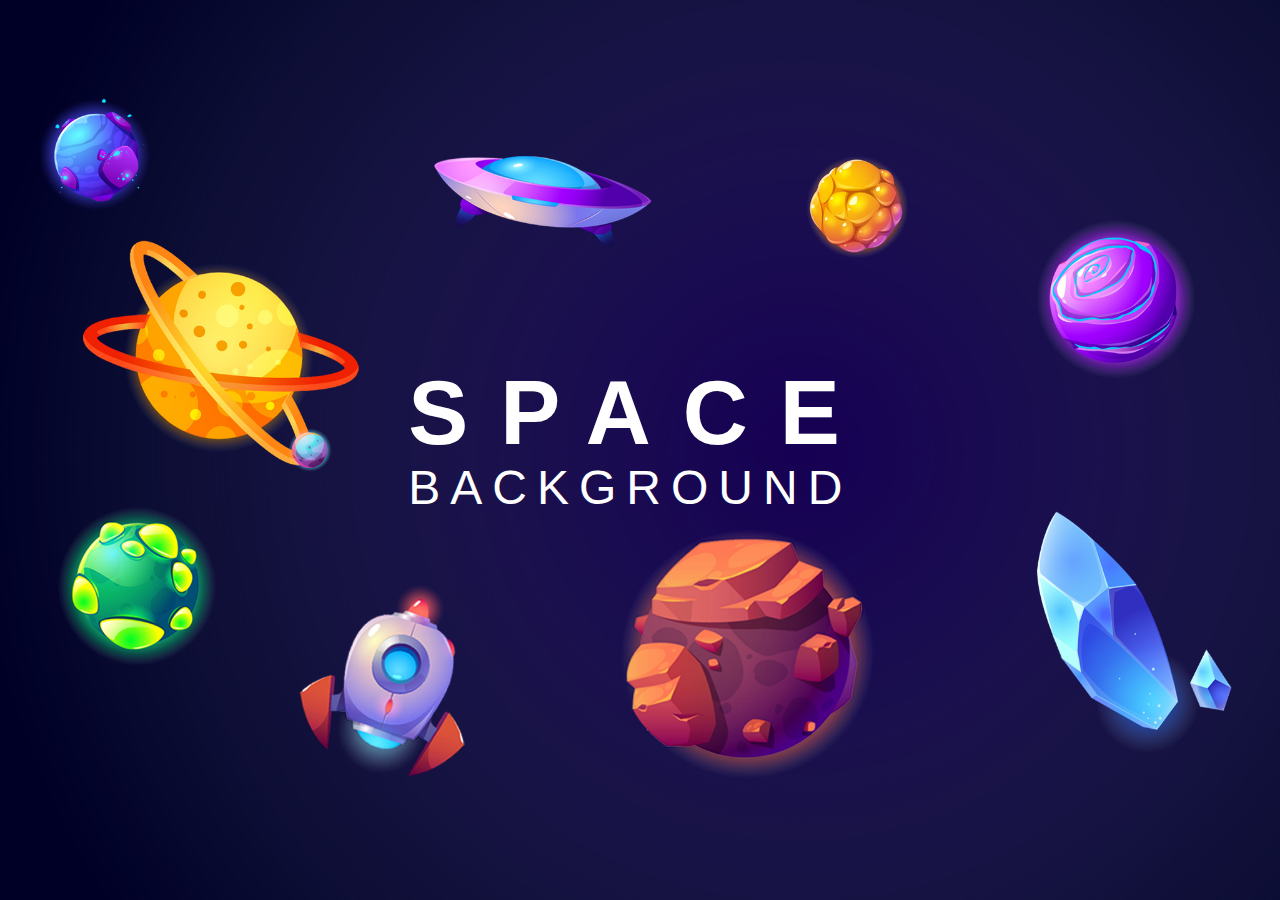
<file: web_pages/Planets/index.html>
<!DOCTYPE html>
<html lang="en" dir="ltr">
  <head>
    <meta charset="utf-8">
    <meta name="viewport" content="width=device-width, initial-scale=1.0">
    <title>Parallax Mousemove Effect | Change Background Position On Mousemove</title>
    <link rel="stylesheet" href="style.css">
  </head>
  <body>

    <div class="container">
      <h2 class="object" data-value="3">Space<br><span>Background</span></h2>
      <img src="1.png" class="object" data-value="-2" alt="">
      <img src="2.png" class="object" data-value="6" alt="">
      <img src="3.png" class="object" data-value="4" alt="">
      <img src="4.png" class="object" data-value="-6" alt="">
      <img src="5.png" class="object" data-value="8" alt="">
      <img src="6.png" class="object" data-value="-4" alt="">
      <img src="7.png" class="object" data-value="5" alt="">
      <img src="8.png" class="object" data-value="-9" alt="">
      <img src="9.png" class="object" data-value="-5" alt="">
    </div>

    <script type="text/javascript">
    document.addEventListener("mousemove", parallax);
    function parallax(e){
      document.querySelectorAll(".object").forEach(function(move){

        var moving_value = move.getAttribute("data-value");
        var x = (e.clientX * moving_value) / 250;
        var y = (e.clientY * moving_value) / 250;

        move.style.transform = "translateX(" + x + "px) translateY(" + y + "px)";
      });
    }
    </script>

  </body>
</html>
</file>
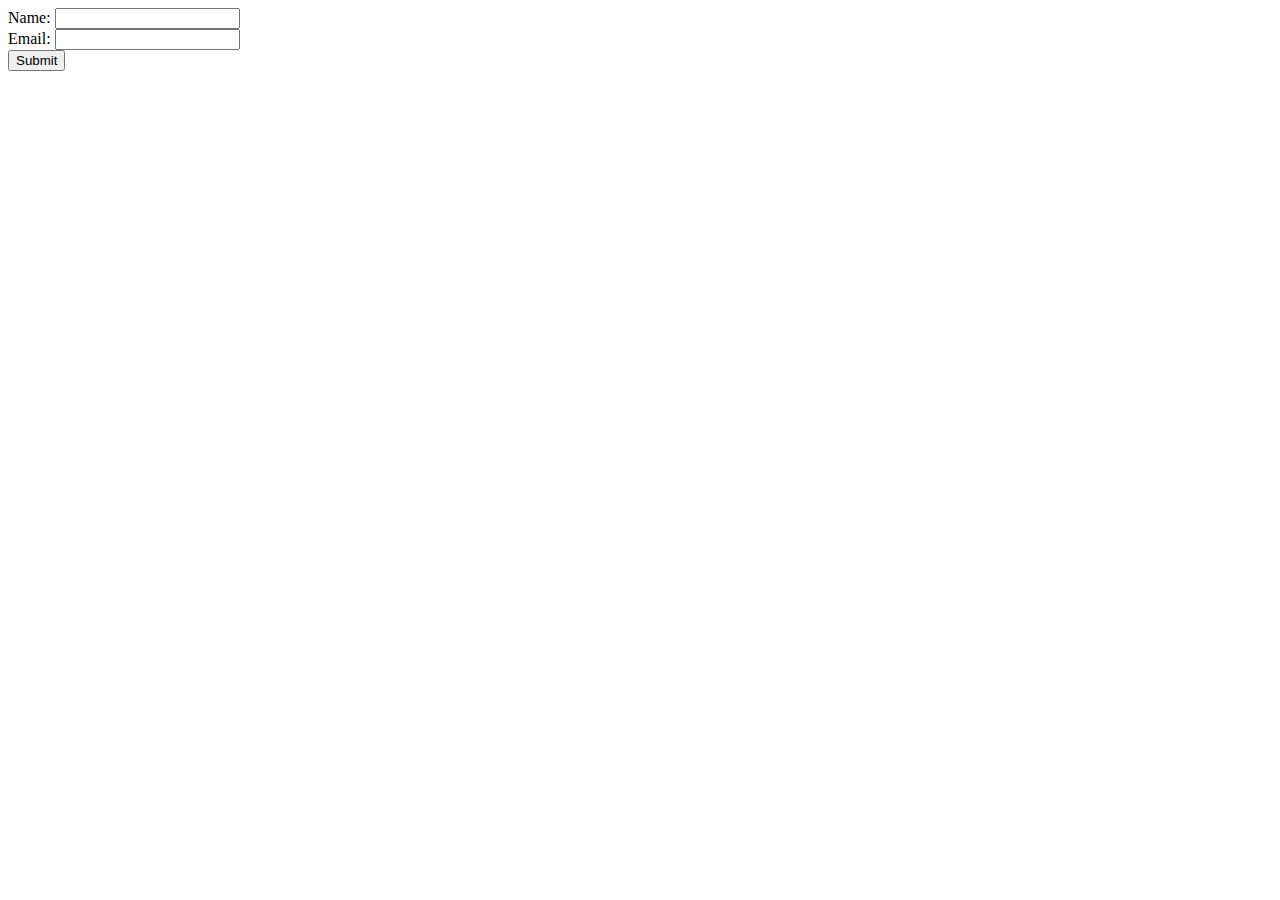
<file: web_pages/pl_cgi_get.html>
<!DOCTYPE html>
<html>
  <body>
    <form method="GET" action="cgi_files/form.pl">
      Name: <input type="text" name="name"><br>
      Email: <input type="email" name="email"><br>
      <input type="submit" value="Submit">
    </form>
  </body>
</html>
</file>
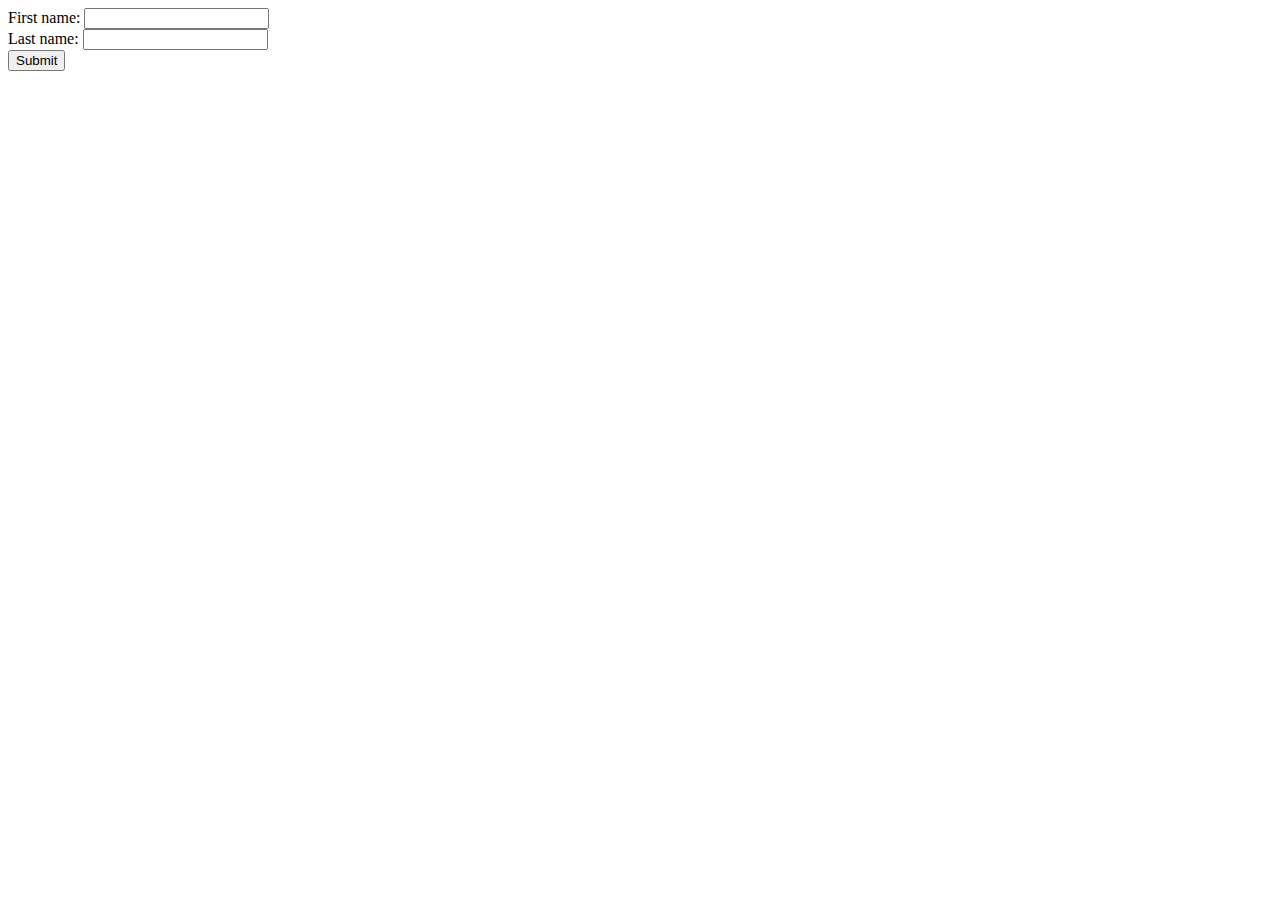
<file: web_pages/py_cgi_post.html>
<!DOCTYPE html>
<html>
  <body>
    <form method="POST" action="cgi_files/form.py">
      First name: <input type="text" name="first_name"><br>
      Last name: <input type="text" name="last_name"><br>
      <input type="submit" value="Submit">
    </form>
  </body>
</html>
</file>
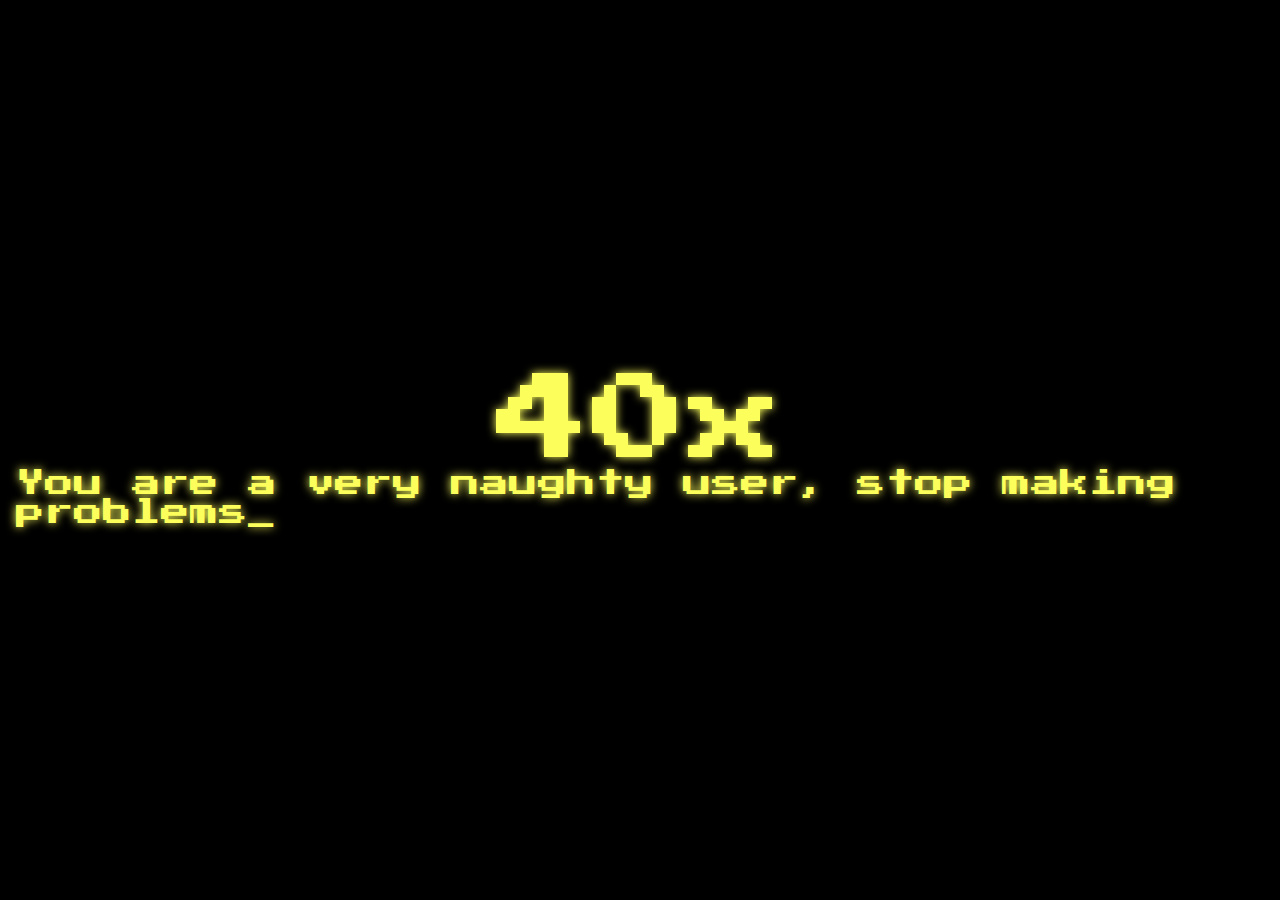
<file: web_pages/error_pages/40x.html>
<style>
    @import url('https://fonts.googleapis.com/css?family=Press Start 2P');

html, body {
  width: 100%;
  height: 100%;
  margin: 0;
}

* {
  font-family: 'Press Start 2P', cursive;
  box-sizing: border-box;
}

#app {
  padding: 1rem;
  background: black;
  display: flex;
  height: 100%;
  justify-content: center;
  align-items: center;
  color: #fcff5b;
  text-shadow: 0px 0px 10px;
  font-size: 6rem;
  flex-direction: column;
}

#app .txt {
  font-size: 1.8rem;
}

@keyframes blink {
  0% {
    opacity: 0;
  }

  49% {
    opacity: 0;
  }

  50% {
    opacity: 1;
  }

  100% {
    opacity: 1;
  }
}

.blink {
  animation-name: blink;
  animation-duration: 1s;
  animation-iteration-count: infinite;
}
</style>
<!DOCTYPE html>
<html>
    <head>
        <meta http-equiv="content-type" content="text/html; charset=UTF-8">
        <title>40x</title>
    </head>
    <body>
        <div id="app">
            <div>40x</div>
            <div class="txt">
                You are a very naughty user, stop making problems<span class="blink">_</span>
            </div>
        </div>
    </body>
</html>
</file>
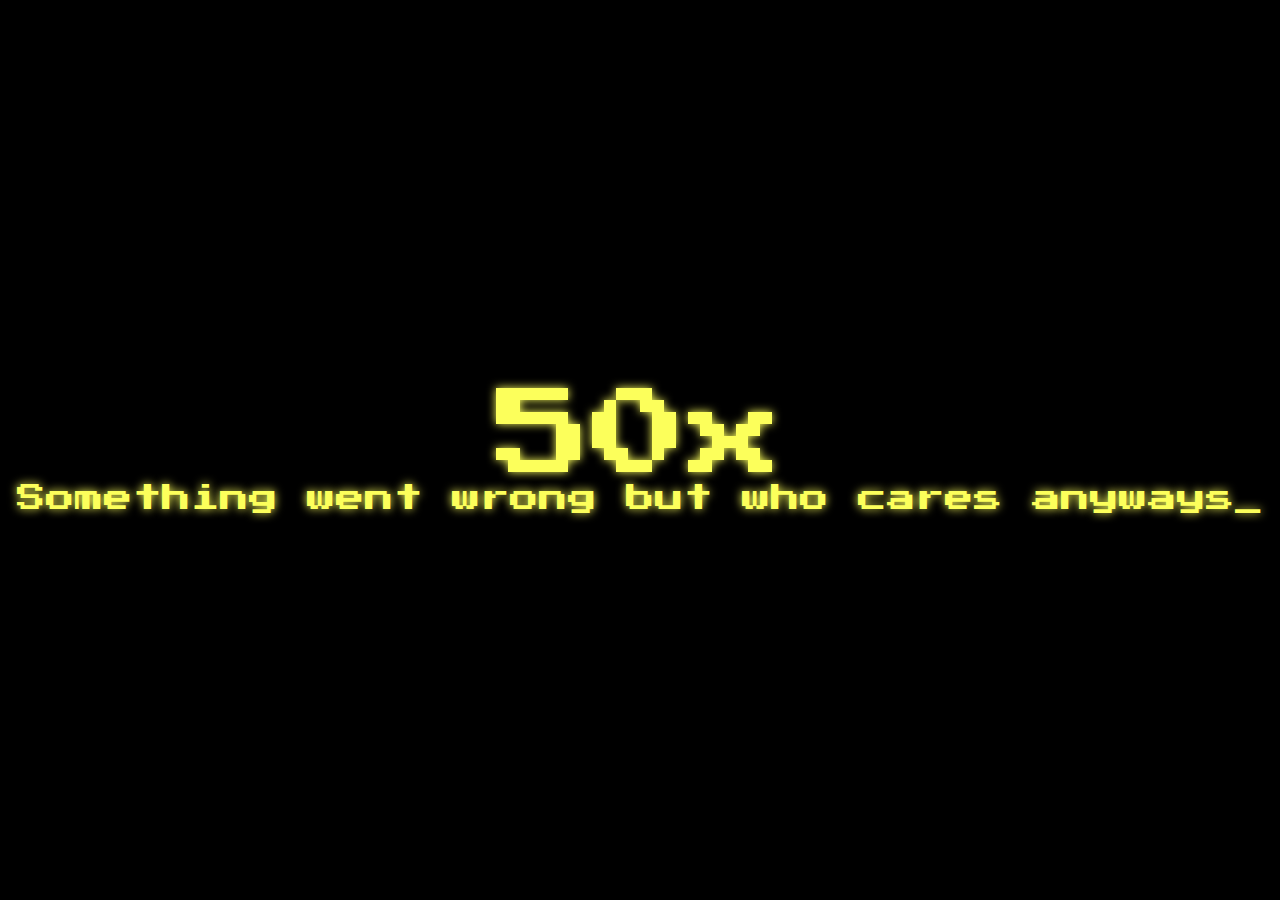
<file: web_pages/error_pages/50x.html>
<style>
    @import url('https://fonts.googleapis.com/css?family=Press Start 2P');

html, body {
  width: 100%;
  height: 100%;
  margin: 0;
}

* {
  font-family: 'Press Start 2P', cursive;
  box-sizing: border-box;
}

#app {
  padding: 1rem;
  background: black;
  display: flex;
  height: 100%;
  justify-content: center;
  align-items: center;
  color: #fcff5b;
  text-shadow: 0px 0px 10px;
  font-size: 6rem;
  flex-direction: column;
}

#app .txt {
  font-size: 1.8rem;
}

@keyframes blink {
  0% {
    opacity: 0;
  }

  49% {
    opacity: 0;
  }

  50% {
    opacity: 1;
  }

  100% {
    opacity: 1;
  }
}

.blink {
  animation-name: blink;
  animation-duration: 1s;
  animation-iteration-count: infinite;
}
</style>

<!DOCTYPE html>
<html>
    <head>
        <meta http-equiv="content-type" content="text/html; charset=UTF-8">
        <title>50x</title>
    </head>

    <body>
        <div id="app">
            <div>50x</div>
            <div class="txt">
                Something went wrong but who cares anyways<span class="blink">_</span>
            </div>
        </div>
    </body>
</html>
</file>
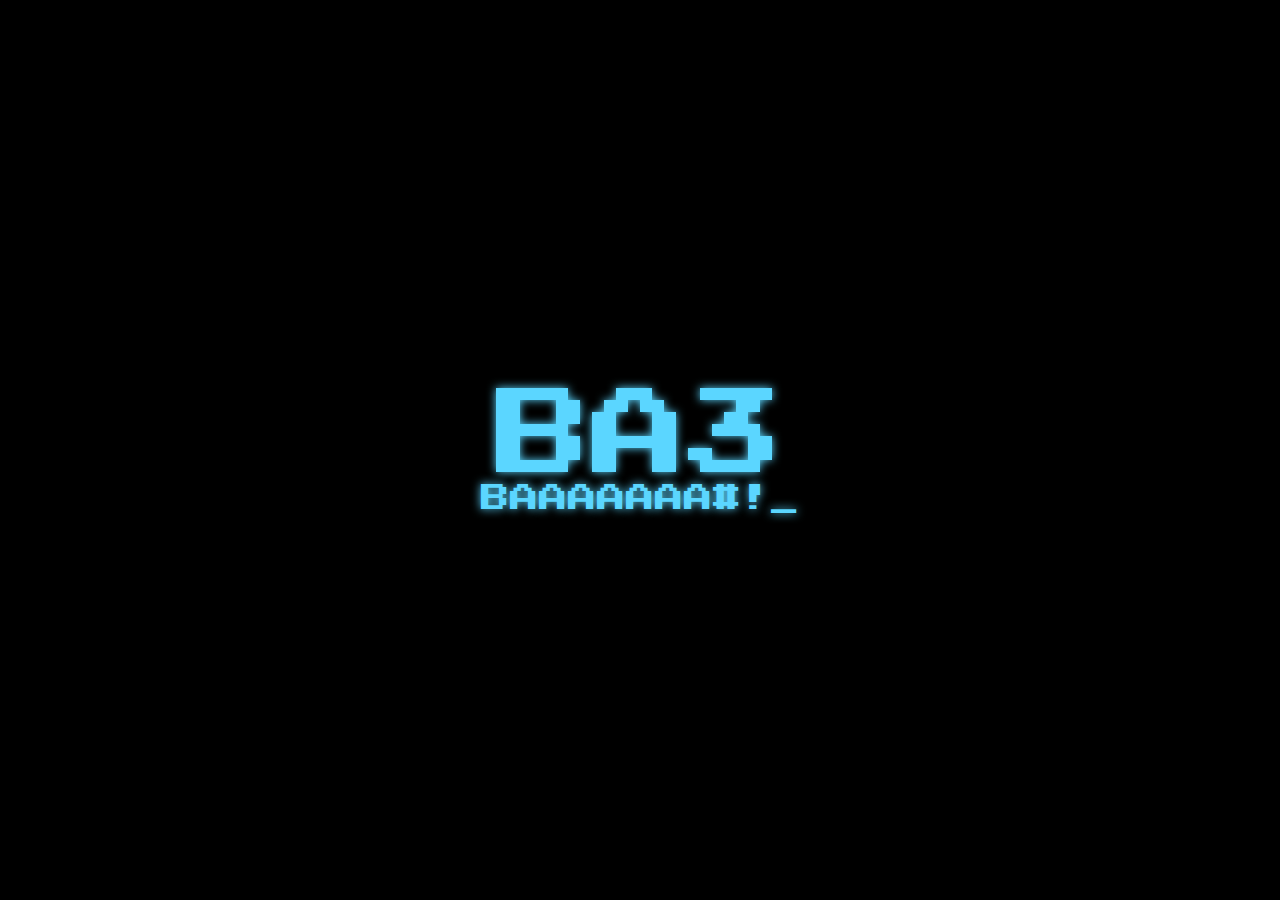
<file: web_pages/files/ba3.html>
<style>
    @import url('https://fonts.googleapis.com/css?family=Press Start 2P');

html, body {
  width: 100%;
  height: 100%;
  margin: 0;
}

* {
  font-family: 'Press Start 2P', cursive;
  box-sizing: border-box;
}

#app {
  padding: 1rem;
  background: black;
  display: flex;
  height: 100%;
  justify-content: center;
  align-items: center;
  color: #5bd6ff;
  text-shadow: 0px 0px 10px;
  font-size: 6rem;
  flex-direction: column;
}

#app .txt {
  font-size: 1.8rem;
}

@keyframes blink {
  0% {
    opacity: 0;
  }

  49% {
    opacity: 0;
  }

  50% {
    opacity: 1;
  }

  100% {
    opacity: 1;
  }
}

.blink {
  animation-name: blink;
  animation-duration: 1s;
  animation-iteration-count: infinite;
}
</style>

<!DOCTYPE html>
<html>
    <head>
        <meta http-equiv="content-type" content="text/html; charset=UTF-8">
        <title>BA3</title>
    </head>

    <body>
        <div id="app">
            <div>BA3</div>
            <div class="txt">
                BAAAAAAA#!<span class="blink">_</span>
            </div>
        </div>
    </body>
</html>
</file>
<file: web_pages/Planets/style.css>
*{
  margin: 0;
  padding: 0;
  box-sizing: border-box;
}

body{
  font-family: "Segoe UI", sans-serif;
  background: url(bg.png)no-repeat;
  background-size: cover;
  height: 100vh;
}

.container{
  position: relative;
  width: 100%;
  height: 100%;
  display: flex;
  justify-content: center;
  align-items: center;
  overflow: hidden;
}

.container img{
  position: absolute;
  width: 100%;
  height: 100%;
  top: 0;
  left: 0;
  object-fit: contain;
}

.container h2{
  z-index: 1;
  position: relative;
  color: #fff;
  font-size: 90px;
  text-transform: uppercase;
  font-weight: 900;
  letter-spacing: 32px;
  line-height: 60px;
}

.container h2 span{
  font-size: 48px;
  font-weight: 500;
  letter-spacing: 10px;
}

@media (max-width:800px){
  .container h2{
    font-size: 60px;
    letter-spacing: 19px;
    line-height: 35px;
  }

  .container h2 span{
    font-size: 26px;
  }
}
</file>
